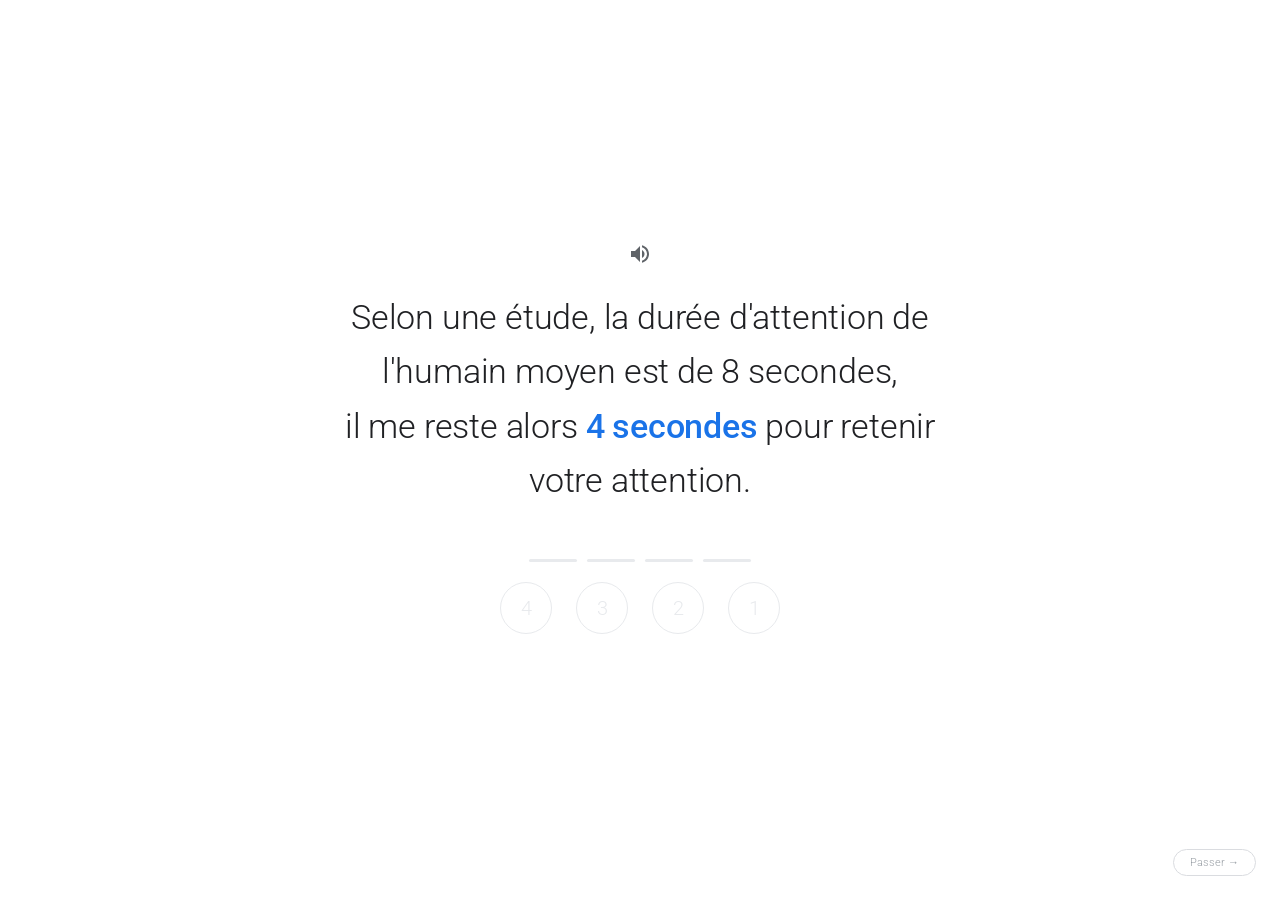
<file: index.html>
<!DOCTYPE html>
<html lang="fr">
<head>
  <meta charset="UTF-8" />
  <!-- Responsive : indispensable pour le mobile-first -->
  <meta name="viewport" content="width=device-width, initial-scale=1.0" />

  <!-- Splash à CHAQUE arrivée sur l'accueil.
       Exception : on arrive juste du splash (sinon boucle infinie).
       On se fie d'abord au paramètre ?from=splash (fiable à 100 %),
       avec le referrer en simple secours. -->
  <script>
    (function () {
      var fromSplash = /[?&]from=splash/.test(location.search) ||
                       /splash\.html(\?|#|$)/.test(document.referrer);
      if (!fromSplash) {
        window.location.replace('splash.html');
      } else if (location.search) {
        // Nettoie l'URL (retire ?from=splash) sans recharger la page
        try { history.replaceState(null, '', location.pathname); } catch (e) {}
      }
    })();
  </script>

  <!-- SEO / description de la page -->
  <meta name="description" content="Portfolio de Hanine — Data × IA × Marketing. Master Data Marketing & IA à Eugenia School. Recherchez mes projets, expériences et compétences." />
  <meta name="author" content="Hanine" />

  <title>Hanine — Portfolio Data × IA × Marketing</title>

  <!-- Favicon (à remplacer plus tard par le vrai dans assets/icons/) -->
  <link rel="icon" type="image/svg+xml"
        href="data:image/svg+xml,<svg xmlns='http://www.w3.org/2000/svg' viewBox='0 0 100 100'><text y='.9em' font-size='90' font-family='Arial' font-weight='bold' fill='%234285f4'>H</text></svg>" />

  <!-- Polices Google : Inter + Roboto -->
  <link rel="preconnect" href="https://fonts.googleapis.com" />
  <link rel="preconnect" href="https://fonts.gstatic.com" crossorigin />
  <link href="https://fonts.googleapis.com/css2?family=Inter:wght@300;400;500;700&family=Roboto:wght@300;400;500;700&display=swap" rel="stylesheet" />

  <!-- Icônes Material Symbols Outlined (style ligne, façon Google Workspace) -->
  <!-- display=block : évite d'afficher le nom de l'icône le temps du chargement -->
  <link rel="stylesheet" href="https://fonts.googleapis.com/css2?family=Material+Symbols+Outlined:opsz,wght,FILL,GRAD@24,400,0,0&display=block" />

  <!-- Feuilles de style du projet (ordre important) -->
  <link rel="stylesheet" href="css/global.css" />
  <link rel="stylesheet" href="css/google-ui.css" />
  <!-- responsive.css sera ajouté à l'étape suivante -->
  <link rel="stylesheet" href="css/responsive.css" />
  <!-- Styles de la modale de personnalisation -->
  <link rel="stylesheet" href="css/customize.css" />
  <!-- Styles des easter eggs -->
  <link rel="stylesheet" href="css/easter-eggs.css" />
  <!-- Animations du logo (lettres -> data-viz) -->
  <link rel="stylesheet" href="css/logo-animation.css" />

  <!-- Anti-flash : applique le thème et l'accent AVANT le rendu de la page,
       pour éviter un clignotement clair -> sombre au chargement. -->
  <script>
    (function () {
      try {
        var theme  = localStorage.getItem('portfolio-theme')  || 'system';
        var accent = localStorage.getItem('portfolio-accent') || '#1a73e8';
        var dark = theme === 'dark' ||
          (theme === 'system' &&
           window.matchMedia('(prefers-color-scheme: dark)').matches);
        document.documentElement.setAttribute('data-theme', dark ? 'dark' : 'light');
        document.documentElement.style.setProperty('--accent', accent);
        document.documentElement.style.setProperty('--accent-strong', accent);
      } catch (e) { /* localStorage indisponible : on ignore */ }
    })();
  </script>
</head>

<body class="home">

  <!-- ====================================================================
       TOP BAR — liens rapides + avatar (en haut à droite)
       ==================================================================== -->
  <header class="topbar">
    <button type="button" class="lang-toggle" aria-label="Switch to English">EN</button>
    <a class="topbar__link" href="pages/profile.html" data-en="Profile">Profil</a>
    <a class="topbar__link" href="pages/projects.html" data-en="Images">Images</a>

    <!-- ================================================================
         MENU APPLICATIONS (grille 9 points, façon Google Apps)
         Ouvre un panneau « Vos favoris » avec toutes les sections.
         ================================================================ -->
    <div class="apps">
      <!-- Bouton grille 9 points -->
      <button
        type="button"
        class="apps__toggle"
        id="apps-toggle"
        aria-label="Menu Hanine"
        aria-haspopup="true"
        aria-expanded="false"
        aria-controls="apps-panel"
      >
        <svg viewBox="0 0 24 24" fill="currentColor" aria-hidden="true">
          <circle cx="5"  cy="5"  r="1.6" /><circle cx="12" cy="5"  r="1.6" /><circle cx="19" cy="5"  r="1.6" />
          <circle cx="5"  cy="12" r="1.6" /><circle cx="12" cy="12" r="1.6" /><circle cx="19" cy="12" r="1.6" />
          <circle cx="5"  cy="19" r="1.6" /><circle cx="12" cy="19" r="1.6" /><circle cx="19" cy="19" r="1.6" />
        </svg>
      </button>

      <!-- Panneau déroulant des favoris -->
      <div class="apps__panel" id="apps-panel" role="menu" aria-label="Vos favoris" hidden>

        <!-- Carte intérieure « Vos favoris » (façon Google) -->
        <div class="apps__card">

          <!-- En-tête : titre + bouton crayon (modifier) -->
          <div class="apps__header">
            <p class="apps__title" data-en="Your shortcuts">Vos favoris</p>
            <button type="button" class="apps__edit" aria-label="Modifier vos favoris">
              <svg viewBox="0 0 24 24" fill="currentColor" aria-hidden="true">
                <path d="M3 17.25V21h3.75L17.81 9.94l-3.75-3.75L3 17.25zM20.71 7.04a.996.996 0 0 0 0-1.41l-2.34-2.34a.996.996 0 0 0-1.41 0l-1.83 1.83 3.75 3.75 1.83-1.83z" />
              </svg>
            </button>
          </div>

          <div class="apps__grid">
          <!-- Chaque favori : pastille colorée + icône Material blanche + libellé -->
          <a class="app" href="pages/profile.html" role="menuitem">
            <span class="app__icon" style="background-color: var(--google-blue);">
              <span class="material-symbols-outlined">account_circle</span>
            </span>
            <span class="app__label" data-en="Profile">Profil</span>
          </a>

          <a class="app" href="pages/projects.html" role="menuitem">
            <span class="app__icon" style="background-color: var(--google-red);">
              <span class="material-symbols-outlined">collections</span>
            </span>
            <span class="app__label" data-en="Projects">Projets</span>
          </a>

          <a class="app" href="pages/experiences.html" role="menuitem">
            <span class="app__icon" style="background-color: var(--google-yellow);">
              <span class="material-symbols-outlined">work</span>
            </span>
            <span class="app__label" data-en="Experience">Expériences</span>
          </a>

          <a class="app" href="pages/formation.html" role="menuitem">
            <span class="app__icon" style="background-color: var(--google-green);">
              <span class="material-symbols-outlined">school</span>
            </span>
            <span class="app__label" data-en="Education">Formation</span>
          </a>

          <a class="app" href="pages/stack.html" role="menuitem">
            <span class="app__icon" style="background-color: var(--google-blue);">
              <span class="material-symbols-outlined">build</span>
            </span>
            <span class="app__label">Stack</span>
          </a>

          <a class="app" href="pages/maps.html" role="menuitem">
            <span class="app__icon" style="background-color: var(--google-red);">
              <span class="material-symbols-outlined">location_on</span>
            </span>
            <span class="app__label">Maps</span>
          </a>

          <a class="app" href="pages/drive.html" role="menuitem">
            <span class="app__icon" style="background-color: var(--google-yellow);">
              <span class="material-symbols-outlined">folder</span>
            </span>
            <span class="app__label">Drive</span>
          </a>

          <a class="app" href="pages/assistant.html" role="menuitem">
            <span class="app__icon" style="background-color: var(--google-green);">
              <span class="material-symbols-outlined">auto_awesome</span>
            </span>
            <span class="app__label">Assistant</span>
          </a>
          </div><!-- /.apps__grid -->
        </div><!-- /.apps__card -->
      </div><!-- /.apps__panel -->
    </div>

    <!-- Avatar « H » de l'utilisateur, mène au profil -->
    <a class="topbar__avatar" href="pages/profile.html" aria-label="Mon profil">H</a>
  </header>

  <!-- ====================================================================
       CONTENU CENTRAL — logo + barre de recherche + boutons + chips
       ==================================================================== -->
  <main class="home__main">

    <!-- Logo « Hanine » : chaque lettre se transforme au survol en mini data-viz -->
    <!-- H bleu (barres) · a rouge (courbe) · n jaune (donut) · i bleu (points) · n vert (aire) · e rouge (réseau) -->
    <div class="hint-anchor">
    <h1 class="logo" aria-label="Hanine">
      <!-- H — diagramme en barres -->
      <span class="logo-letter logo__letter--blue" tabindex="0">
        <span class="logo-letter__char">H</span>
        <svg class="logo-letter__viz" viewBox="0 0 24 24" fill="currentColor" aria-hidden="true">
          <rect class="viz-bar" x="3"    y="6"  width="3.6" height="15" rx="1" />
          <rect class="viz-bar" x="8.6"  y="10" width="3.6" height="11" rx="1" />
          <rect class="viz-bar" x="14.2" y="4"  width="3.6" height="17" rx="1" />
          <rect class="viz-bar" x="19.8" y="9"  width="2.6" height="12" rx="1" />
        </svg>
      </span>

      <!-- a — courbe de tendance -->
      <span class="logo-letter logo__letter--red" tabindex="0">
        <span class="logo-letter__char">a</span>
        <svg class="logo-letter__viz" viewBox="0 0 24 24" fill="none" stroke="currentColor" stroke-width="2.2" stroke-linecap="round" stroke-linejoin="round" aria-hidden="true">
          <polyline class="viz-draw" points="3,18 8,12 13,15 18,6 21,9" />
        </svg>
      </span>

      <!-- n — donut -->
      <span class="logo-letter logo__letter--yellow" tabindex="0">
        <span class="logo-letter__char">n</span>
        <svg class="logo-letter__viz" viewBox="0 0 24 24" fill="none" stroke="currentColor" stroke-width="4" aria-hidden="true">
          <circle cx="12" cy="12" r="7" opacity="0.25" />
          <circle class="viz-draw" cx="12" cy="12" r="7" stroke-linecap="round" transform="rotate(-90 12 12)" />
        </svg>
      </span>

      <!-- i — nuage de points -->
      <span class="logo-letter logo__letter--blue" tabindex="0">
        <span class="logo-letter__char">i</span>
        <svg class="logo-letter__viz" viewBox="0 0 24 24" fill="currentColor" aria-hidden="true">
          <circle class="viz-dot" cx="5"  cy="18" r="2.2" />
          <circle class="viz-dot" cx="10" cy="12" r="2.2" />
          <circle class="viz-dot" cx="15" cy="14" r="2.2" />
          <circle class="viz-dot" cx="20" cy="7"  r="2.2" />
        </svg>
      </span>

      <!-- n — graphique en aire -->
      <span class="logo-letter logo__letter--green" tabindex="0">
        <span class="logo-letter__char">n</span>
        <svg class="logo-letter__viz" viewBox="0 0 24 24" aria-hidden="true">
          <path d="M3 21 L3 14 L8 9 L13 13 L18 5 L21 9 L21 21 Z" fill="currentColor" opacity="0.85" />
        </svg>
      </span>

      <!-- e — réseau de nœuds -->
      <span class="logo-letter logo__letter--red" tabindex="0">
        <span class="logo-letter__char">e</span>
        <svg class="logo-letter__viz" viewBox="0 0 24 24" fill="none" stroke="currentColor" stroke-width="1.6" aria-hidden="true">
          <line x1="6" y1="7" x2="14" y2="6" /><line x1="14" y1="6" x2="18" y2="14" />
          <line x1="6" y1="7" x2="9" y2="17" /><line x1="9" y1="17" x2="18" y2="14" />
          <circle cx="6"  cy="7"  r="2.4" fill="currentColor" />
          <circle cx="14" cy="6"  r="2.4" fill="currentColor" />
          <circle cx="18" cy="14" r="2.4" fill="currentColor" />
          <circle cx="9"  cy="17" r="2.4" fill="currentColor" />
        </svg>
      </span>
    </h1>
      <!-- Bulle 1 : logo -->
      <div id="hint-logo" class="hint-bubble hint-bottom" style="display:none;">
        <button class="hint-close" onclick="dismissHint('hint-logo')" aria-label="Fermer">&times;</button>
        <span data-en="✨ Hover each letter<br>for a data surprise">✨ Survole chaque lettre<br>pour une surprise data</span>
      </div>
    </div>

    <!-- Sous-titre -->
    <p class="logo-subtitle" data-en="Data &times; AI &times; Marketing">Data &times; IA &times; Marketing</p>

    <!-- Formulaire de recherche -->
    <form class="search" id="search-form" role="search" action="pages/profile.html" method="get">
      <label for="search-input" class="visually-hidden" data-en="Search me">Recherchez-moi</label>

      <div class="search-bar">
        <!-- Icône loupe -->
        <svg class="search-bar__icon" viewBox="0 0 24 24" fill="none" aria-hidden="true">
          <path d="M21 21l-4.35-4.35M11 19a8 8 0 1 0 0-16 8 8 0 0 0 0 16z"
                stroke="currentColor" stroke-width="2" stroke-linecap="round" stroke-linejoin="round" />
        </svg>

        <input
          type="text"
          id="search-input"
          name="q"
          class="search-bar__input"
          placeholder="Recherchez-moi : projets, expériences, compétences..."
          data-en-ph="Search me: projects, experience, skills..."
          autocomplete="off"
          autofocus
        />

        <!-- Icône micro : recherche vocale (Web Speech API) -->
        <svg class="search-bar__mic" id="mic-btn" viewBox="0 0 24 24" fill="currentColor"
             role="button" tabindex="0" aria-label="Recherche vocale">
          <path d="M12 14a3 3 0 0 0 3-3V5a3 3 0 1 0-6 0v6a3 3 0 0 0 3 3z" />
          <path d="M11 18.92V21h2v-2.08A7 7 0 0 0 19 12h-2a5 5 0 0 1-10 0H5a7 7 0 0 0 6 6.92z" />
        </svg>

        <!-- Bulle 2 : micro -->
        <div id="hint-mic" class="hint-bubble hint-top hint-mic-pos" style="display:none;">
          <button class="hint-close" onclick="dismissHint('hint-mic')" aria-label="Fermer">&times;</button>
          <span data-en='🎤 Voice search on<br>Say "projects" or "snake"!'>🎤 Recherche vocale active<br>Dis "projets" ou "snake" !</span>
        </div>
        <!-- Bulle 3 : barre de recherche -->
        <div id="hint-search" class="hint-bubble hint-top hint-search-pos" style="display:none;">
          <button class="hint-close" onclick="dismissHint('hint-search')" aria-label="Fermer">&times;</button>
          <span data-en='🥚 Type "barrel roll",<br>"snake" or "debug"...'>🥚 Tape "barrel roll",<br>"snake" ou "debug"...</span>
        </div>
      </div>

      <!-- Boutons d'action -->
      <div class="btn-group">
        <button type="submit" class="btn" data-en="Search Hanine">Recherche Hanine</button>
        <button type="button" class="btn" id="lucky-btn" data-en="I'm Feeling Lucky">J'ai de la chance</button>
      </div>
    </form>

    <!-- Suggestions populaires sous forme de raccourcis ronds (style nouvel onglet Chrome) -->
    <section class="chips" aria-label="Recherches populaires">
      <p class="chips__label" data-en="Popular searches:">Recherches populaires :</p>

      <div class="shortcuts">
        <a class="shortcut" href="pages/profile.html">
          <span class="shortcut-circle"><span class="material-symbols-outlined" style="color:#5f6368;">person</span></span>
          <span class="shortcut-label" data-en="Profile">Profil</span>
        </a>
        <a class="shortcut" href="pages/projects.html">
          <span class="shortcut-circle"><span class="material-symbols-outlined" style="color:#ea4335;">image</span></span>
          <span class="shortcut-label" data-en="Projects">Projets</span>
        </a>
        <a class="shortcut" href="pages/experiences.html">
          <span class="shortcut-circle"><span class="material-symbols-outlined" style="color:#fbbc04;">work</span></span>
          <span class="shortcut-label" data-en="Experience">Expériences</span>
        </a>
        <a class="shortcut" href="pages/formation.html">
          <span class="shortcut-circle"><span class="material-symbols-outlined" style="color:#34a853;">school</span></span>
          <span class="shortcut-label" data-en="Education">Formation</span>
        </a>
        <a class="shortcut" href="pages/stack.html">
          <span class="shortcut-circle"><span class="material-symbols-outlined" style="color:#4285f4;">build</span></span>
          <span class="shortcut-label">Stack</span>
        </a>
        <span class="hint-anchor">
          <a class="shortcut" href="pages/assistant.html">
            <span class="shortcut-circle"><span class="material-symbols-outlined" style="color:#9c27b0;">auto_awesome</span></span>
            <span class="shortcut-label">Assistant</span>
          </a>
          <!-- Bulle 5 : assistant -->
          <div id="hint-assistant" class="hint-bubble hint-bottom" style="display:none;">
            <button class="hint-close" onclick="dismissHint('hint-assistant')" aria-label="Fermer">&times;</button>
            <span data-en="🤖 Ask my<br>AI assistant!">🤖 Pose tes questions à<br>mon assistant IA !</span>
          </div>
        </span>
      </div>
    </section>
  </main>

  <!-- ====================================================================
       PIED DE PAGE
       ==================================================================== -->
  <footer class="footer">
    <div class="footer__row">
      <span data-en="Master's in Data Marketing &amp; AI — Eugenia School">Master Data Marketing &amp; IA — Eugenia School</span>
      <nav class="footer__links" aria-label="Liens du pied de page">
        <a href="pages/profile.html" data-en="Profile">Profil</a>
        <a href="pages/maps.html">Maps</a>
        <a href="pages/drive.html">Drive</a>
        <a href="pages/assistant.html">Assistant</a>
      </nav>
    </div>
  </footer>

  <!-- Bulle 4 : crayon (positionnée en fixe à gauche du bouton) -->
  <div id="hint-pencil" class="hint-bubble hint-left hint-pencil-pos" style="display:none;">
    <button class="hint-close" onclick="dismissHint('hint-pencil')" aria-label="Fermer">&times;</button>
    <span data-en="🎨 Customize<br>your experience here">🎨 Personnalise<br>ton expérience ici</span>
  </div>

  <!-- ====================================================================
       BOUTON FLOTTANT « Personnaliser » (bas-droite, façon Chrome)
       ==================================================================== -->
  <button type="button" class="customize-fab" id="customize-fab"
          aria-label="Personnaliser le portfolio" aria-haspopup="dialog">
    <!-- Icône crayon -->
    <svg viewBox="0 0 24 24" fill="currentColor" aria-hidden="true">
      <path d="M3 17.25V21h3.75L17.81 9.94l-3.75-3.75L3 17.25zM20.71 7.04a.996.996 0 0 0 0-1.41l-2.34-2.34a.996.996 0 0 0-1.41 0l-1.83 1.83 3.75 3.75 1.83-1.83z" />
    </svg>
  </button>

  <!-- ====================================================================
       MODALE DE PERSONNALISATION
       ==================================================================== -->
  <div class="customize" id="customize-modal">
    <!-- Voile cliquable pour fermer -->
    <div class="customize__overlay" id="customize-overlay"></div>

    <!-- Panneau latéral -->
    <aside class="customize__panel" role="dialog" aria-modal="true"
           aria-labelledby="customize-title">

      <!-- Header -->
      <header class="customize__header">
        <h2 class="customize__title" id="customize-title" data-en="Customize portfolio">Personnaliser le portfolio</h2>
        <button type="button" class="customize__close" id="customize-close" aria-label="Fermer">
          <svg viewBox="0 0 24 24" fill="currentColor" aria-hidden="true">
            <path d="M19 6.41 17.59 5 12 10.59 6.41 5 5 6.41 10.59 12 5 17.59 6.41 19 12 13.41 17.59 19 19 17.59 13.41 12z" />
          </svg>
        </button>
      </header>

      <!-- Section 1 : Mode d'affichage -->
      <section class="customize__section">
        <h3 class="customize__label" data-en="Display mode">Mode d'affichage</h3>
        <div class="theme-toggle" role="group" aria-label="Mode d'affichage">
          <!-- Clair (soleil) -->
          <button type="button" class="theme-toggle__btn" data-theme-value="light">
            <svg viewBox="0 0 24 24" fill="currentColor" aria-hidden="true">
              <path d="M12 7a5 5 0 1 0 0 10 5 5 0 0 0 0-10zm0-5 2 3h-4l2-3zm0 20-2-3h4l-2 3zM2 12l3-2v4l-3-2zm20 0-3 2v-4l3 2zM5.6 5.6l3.2 1.4-1.4 1.4L5.6 5.6zm12.8 0-1.8 2.8-1.4-1.4 3.2-1.4zM5.6 18.4l1.4-3.2 1.4 1.4-2.8 1.8zm12.8 0-2.8-1.8 1.4-1.4 1.4 3.2z" />
            </svg>
            <span data-en="Light">Clair</span>
          </button>
          <!-- Sombre (lune) -->
          <button type="button" class="theme-toggle__btn" data-theme-value="dark">
            <svg viewBox="0 0 24 24" fill="currentColor" aria-hidden="true">
              <path d="M12 3a9 9 0 1 0 9 9c0-.46-.04-.92-.1-1.36A5.39 5.39 0 0 1 12.6 3.1c-.2-.06-.4-.1-.6-.1z" />
            </svg>
            <span data-en="Dark">Sombre</span>
          </button>
          <!-- Système (moniteur) -->
          <button type="button" class="theme-toggle__btn" data-theme-value="system">
            <svg viewBox="0 0 24 24" fill="currentColor" aria-hidden="true">
              <path d="M20 3H4a2 2 0 0 0-2 2v11a2 2 0 0 0 2 2h6v2H8v2h8v-2h-2v-2h6a2 2 0 0 0 2-2V5a2 2 0 0 0-2-2zm0 13H4V5h16v11z" />
            </svg>
            <span data-en="System">Système</span>
          </button>
        </div>
      </section>

      <!-- Section 2 : Couleur du thème (palettes générées par JS) -->
      <section class="customize__section">
        <h3 class="customize__label" data-en="Theme color">Couleur du thème</h3>
        <div class="palette-grid" id="palette-grid"></div>
        <!-- Sélecteur de couleur natif (déclenché par la palette « Custom ») -->
        <input type="color" id="custom-color-input" value="#1a73e8"
               style="position:absolute;width:0;height:0;opacity:0;pointer-events:none;" />
      </section>

      <!-- Section 3 : Image de fond (placeholder pour plus tard) -->
      <section class="customize__section">
        <h3 class="customize__label" data-en="Background image">Image de fond</h3>
        <div class="bg-row">
          <div class="bg-thumb" aria-hidden="true"></div>
          <button type="button" class="bg-edit" data-en="Edit">Modifier</button>
        </div>
      </section>
    </aside>
  </div>

  <!-- ====================================================================
       MODALE DE RECHERCHE VOCALE (style Google Voice Search)
       ==================================================================== -->
  <div class="voice-modal" id="voice-modal" hidden>
    <div class="voice-modal__overlay" id="voice-overlay"></div>
    <div class="voice-modal__dialog" role="dialog" aria-modal="true" aria-label="Recherche vocale">
      <button type="button" class="voice-modal__close" id="voice-close" aria-label="Annuler">
        <svg viewBox="0 0 24 24" width="20" height="20" fill="currentColor" aria-hidden="true">
          <path d="M19 6.41 17.59 5 12 10.59 6.41 5 5 6.41 10.59 12 5 17.59 6.41 19 12 13.41 17.59 19 19 17.59 13.41 12z" />
        </svg>
      </button>
      <p class="voice-modal__title" data-en="Speak now">Parlez maintenant</p>
      <div class="voice-bars" aria-hidden="true">
        <span></span><span></span><span></span><span></span><span></span>
      </div>
      <p class="voice-modal__transcript" id="voice-transcript"></p>
    </div>
  </div>

  <!-- Scripts -->
  <script src="js/i18n.js" defer></script>
  <script src="js/track.js" defer></script>
  <script src="js/navigation.js" defer></script>
  <!-- easter-eggs.js AVANT search.js : il intercepte les mots-clés en priorité -->
  <script src="js/easter-eggs.js" defer></script>
  <script src="js/search.js" defer></script>
  <script src="js/customize.js" defer></script>
  <!-- Easter egg du logo (confetti) — désactivable dans le fichier -->
  <script src="js/logo-easter-egg.js" defer></script>

  <!-- Bulles d'aide (mini tour guidé) — une seule fois par session.
       Chaque bulle apparaît, puis disparaît AU CLIC et déclenche la suivante. -->
  <script>
    function dismissHint(id, next) {
      var h = document.getElementById(id);
      if (!h || h.classList.contains('hint-hide') || h.style.display === 'none') {
        if (next) next();
        return;
      }
      h.classList.remove('hint-show');
      h.classList.add('hint-hide');
      setTimeout(function () { h.style.display = 'none'; if (next) next(); }, 300);
    }
    (function () {
      try {
        if (sessionStorage.getItem('hintsShown')) return;
        sessionStorage.setItem('hintsShown', 'true');
      } catch (e) { /* sessionStorage indispo : on affiche quand même */ }

      var seq = ['hint-logo', 'hint-mic', 'hint-search', 'hint-assistant', 'hint-pencil'];

      function step(i) {
        if (i >= seq.length) return;
        var id = seq[i];
        var h = document.getElementById(id);
        if (!h) { step(i + 1); return; }

        h.style.display = 'block';
        void h.offsetWidth;             // reflow pour déclencher la transition
        h.classList.add('hint-show');

        var done = false;
        h.addEventListener('click', function () {
          if (done) return;
          done = true;
          dismissHint(id, function () { step(i + 1); }); // ferme + bulle suivante
        });
      }

      setTimeout(function () { step(0); }, 1500); // 1re bulle après 1,5 s
    })();
  </script>
</body>
</html>
</file>
<file: css/global.css>
/* ==========================================================================
   global.css — Variables, reset et typographie
   Portfolio Hanine — style écosystème Google
   --------------------------------------------------------------------------
   Ce fichier centralise :
   - les variables CSS (couleurs Google, polices, espacements, rayons)
   - un reset minimal pour repartir sur une base saine
   - la typographie de base appliquée à tout le site
   ========================================================================== */

/* --------------------------------------------------------------------------
   1. VARIABLES GLOBALES (Custom Properties)
   On définit tout sur :root pour pouvoir réutiliser partout dans le site.
   -------------------------------------------------------------------------- */
:root {
  /* --- Couleurs officielles Google --- */
  --google-blue:   #4285f4; /* bleu  */
  --google-red:    #ea4335; /* rouge */
  --google-yellow: #fbbc04; /* jaune */
  --google-green:  #34a853; /* vert  */

  /* --- Variantes de bleu (boutons, liens, focus) --- */
  --google-blue-dark:  #1a73e8; /* bleu d'action (liens, boutons) */
  --google-blue-hover: #174ea6; /* survol des liens */

  /* --- Neutres / niveaux de gris --- */
  --color-text:        #202124; /* texte principal (presque noir) */
  --color-text-soft:   #5f6368; /* texte secondaire (gris Google) */
  --color-text-muted:  #70757a; /* texte discret (méta, légendes) */
  --color-border:      #dfe1e5; /* bordures (barre de recherche, etc.) */
  --color-border-soft: #ecedef; /* séparateurs légers */
  --color-bg:          #ffffff; /* fond principal */
  --color-bg-soft:     #f8f9fa; /* fond secondaire (top bar, chips) */
  --color-bg-hover:    #f1f3f4; /* survol des éléments cliquables */

  /* --- Couleurs sémantiques (réutilisent les neutres ci-dessus) --- */
  --color-link:        var(--google-blue-dark);
  --color-link-visited:#681da8; /* violet « lien visité » Google */

  /* --- Typographie --- */
  --font-sans:   "Inter", "Roboto", "Helvetica Neue", Arial, sans-serif;
  --font-google: "Roboto", "Inter", Arial, sans-serif; /* pour les éléments très « Google » */

  /* Tailles de police (échelle modulaire simple) */
  --fs-xs:   0.75rem;  /* 12px */
  --fs-sm:   0.875rem; /* 14px */
  --fs-base: 1rem;     /* 16px */
  --fs-md:   1.125rem; /* 18px */
  --fs-lg:   1.375rem; /* 22px */
  --fs-xl:   2rem;     /* 32px */
  --fs-2xl:  clamp(3rem, 13vw, 11rem); /* logo « Hanine » : jusqu'à 176px sur grand écran, réduit tout seul sur écrans moyens */

  /* Graisses */
  --fw-light:   300;
  --fw-regular: 400;
  --fw-medium:  500;
  --fw-bold:    700;

  /* --- Espacements (multiples de 4px pour rester cohérent) --- */
  --space-1:  4px;
  --space-2:  8px;
  --space-3:  12px;
  --space-4:  16px;
  --space-5:  24px;
  --space-6:  32px;
  --space-7:  48px;
  --space-8:  64px;

  /* --- Rayons de bordure --- */
  --radius-sm:   4px;
  --radius-md:   8px;
  --radius-lg:   24px;  /* boutons Google */
  --radius-pill: 999px; /* barre de recherche, chips arrondis */

  /* --- Ombres (style Material / Google) --- */
  --shadow-sm: 0 1px 2px rgba(60, 64, 67, 0.15);
  --shadow-md: 0 1px 6px rgba(32, 33, 36, 0.28); /* barre de recherche focus */
  --shadow-lg: 0 2px 10px rgba(60, 64, 67, 0.2);

  /* --- Transitions --- */
  --transition-fast: 0.15s ease;
  --transition-base: 0.25s ease;

  /* --- Largeurs utiles --- */
  --search-max-width:  584px; /* largeur max de la barre de recherche Google */
  --content-max-width: 1100px;
}

/* --------------------------------------------------------------------------
   2. RESET MINIMAL
   On neutralise les marges/paddings par défaut et on passe en box-sizing
   border-box pour un calcul de tailles prévisible.
   -------------------------------------------------------------------------- */
*,
*::before,
*::after {
  margin: 0;
  padding: 0;
  box-sizing: border-box;
}

/* Pour que 1rem = 16px et faciliter le scroll fluide entre ancres */
html {
  font-size: 100%;
  scroll-behavior: smooth;
  -webkit-text-size-adjust: 100%; /* évite le zoom auto du texte sur iOS */
}

/* Listes sans puces par défaut (on remettra si besoin) */
ul,
ol {
  list-style: none;
}

/* Liens : on hérite de la couleur, on enlève le soulignement par défaut */
a {
  color: var(--color-link);
  text-decoration: none;
  transition: color var(--transition-fast);
}
a:hover {
  text-decoration: underline;
}

/* Images responsives par défaut */
img {
  max-width: 100%;
  height: auto;
  display: block;
}

/* Les éléments de formulaire héritent de la police */
button,
input,
textarea,
select {
  font-family: inherit;
  font-size: inherit;
  color: inherit;
}

/* Boutons : on enlève le style natif, le curseur devient une main */
button {
  background: none;
  border: none;
  cursor: pointer;
}

/* --------------------------------------------------------------------------
   3. TYPOGRAPHIE DE BASE
   -------------------------------------------------------------------------- */
body {
  font-family: var(--font-sans);
  font-size: var(--fs-base);
  font-weight: var(--fw-regular);
  line-height: 1.6;
  color: var(--color-text);
  background-color: var(--color-bg);
  /* Lissage des polices pour un rendu net (façon Google) */
  -webkit-font-smoothing: antialiased;
  -moz-osx-font-smoothing: grayscale;
  min-height: 100vh;
}

/* Titres */
h1, h2, h3, h4 {
  font-family: var(--font-sans);
  font-weight: var(--fw-medium);
  line-height: 1.25;
  color: var(--color-text);
}

h1 { font-size: var(--fs-xl); }
h2 { font-size: var(--fs-lg); }
h3 { font-size: var(--fs-md); }

p {
  color: var(--color-text);
}

/* Texte secondaire réutilisable */
.text-soft  { color: var(--color-text-soft); }
.text-muted { color: var(--color-text-muted); }

/* --------------------------------------------------------------------------
   4. UTILITAIRES D'ACCESSIBILITÉ
   -------------------------------------------------------------------------- */

/* Masque visuellement un élément tout en le gardant lisible par les
   lecteurs d'écran (utile pour les labels de la barre de recherche). */
.visually-hidden {
  position: absolute;
  width: 1px;
  height: 1px;
  padding: 0;
  margin: -1px;
  overflow: hidden;
  clip: rect(0, 0, 0, 0);
  white-space: nowrap;
  border: 0;
}

/* Anneau de focus clair et accessible (clavier) */
:focus-visible {
  outline: 2px solid var(--google-blue);
  outline-offset: 2px;
}

/* Conteneur centré générique */
.container {
  width: 100%;
  max-width: var(--content-max-width);
  margin-inline: auto;
  padding-inline: var(--space-4);
}

/* ==========================================================================
   5. THEMING (mode clair / sombre + couleur d'accent)
   --------------------------------------------------------------------------
   --accent          : couleur d'accent personnalisable (boutons, focus...)
   Le logo « Hanine » garde toujours ses 6 couleurs Google (non concerné).
   ========================================================================== */
:root {
  /* Couleur d'accent par défaut = bleu Google. Modifiable via la modale. */
  --accent:          var(--google-blue);
  --accent-strong:   var(--google-blue-dark);
  --accent-contrast: #ffffff;
}

/* --- MODE SOMBRE ---
   Appliqué quand <html data-theme="dark">. On ne fait que redéfinir les
   variables sémantiques : tout le site s'adapte automatiquement. */
html[data-theme="dark"] {
  --color-text:        #e8eaed; /* texte principal clair */
  --color-text-soft:   #9aa0a6; /* texte secondaire */
  --color-text-muted:  #9aa0a6; /* texte discret */
  --color-border:      #5f6368; /* bordures (barre de recherche) */
  --color-border-soft: #3c4043; /* séparateurs */
  --color-bg:          #202124; /* fond principal sombre */
  --color-bg-soft:     #303134; /* fond secondaire */
  --color-bg-hover:    #3c4043; /* survol */
}

/* Transition douce lors du changement de thème */
body {
  transition: background-color var(--transition-base),
              color var(--transition-base);
}
</file>
<file: css/google-ui.css>
/* ==========================================================================
   google-ui.css — Composants UI inspirés de Google
   Portfolio Hanine
   --------------------------------------------------------------------------
   Composants réutilisables sur tout le site :
   - Top bar (Gmail | Images | avatar)
   - Logo « Hanine » multicolore
   - Barre de recherche
   - Boutons Google
   - Chips de suggestions
   - (à venir) onglets SERP, knowledge panel...
   ========================================================================== */

/* --------------------------------------------------------------------------
   0. MISE EN PAGE DE L'ACCUEIL (page d'accueil type Google Search)
   Le body devient une colonne flex : top bar en haut, contenu centré,
   footer collé en bas (sticky footer).
   -------------------------------------------------------------------------- */
body.home {
  display: flex;
  flex-direction: column;
  min-height: 100vh;
}

/* Bloc central centré verticalement et horizontalement */
.home__main {
  flex: 1;
  display: flex;
  flex-direction: column;
  align-items: center;
  justify-content: center;
  width: 100%;
  padding: var(--space-6) var(--space-4);
}

/* La barre de recherche + boutons forment un bloc centré sous le logo */
.home__main .search {
  width: 100%;
  margin-top: var(--space-7);
}

/* --------------------------------------------------------------------------
   1. TOP BAR — barre supérieure (liens + avatar)
   -------------------------------------------------------------------------- */
.topbar {
  display: flex;
  align-items: center;
  justify-content: flex-end;
  gap: var(--space-5);
  width: 100%;
  padding: var(--space-4) var(--space-5);
  font-size: var(--fs-sm);
}

/* Liens texte de la top bar (Gmail, Images) */
.topbar__link {
  color: var(--color-text);
  font-weight: var(--fw-regular);
}
.topbar__link:hover {
  text-decoration: underline;
}

/* Avatar rond « H » de l'utilisateur (en haut à droite) */
.topbar__avatar {
  display: inline-flex;
  align-items: center;
  justify-content: center;
  width: 36px;
  height: 36px;
  border-radius: var(--radius-pill);
  background-color: var(--google-blue);
  color: #fff;
  font-weight: var(--fw-medium);
  font-size: var(--fs-base);
  transition: box-shadow var(--transition-fast), transform var(--transition-fast);
}
.topbar__avatar:hover {
  box-shadow: var(--shadow-sm);
  transform: scale(1.05);
  text-decoration: none;
}

/* --------------------------------------------------------------------------
   1bis. MENU APPLICATIONS (grille 9 points + panneau « Vos favoris »)
   Panneau sombre façon Google Apps.
   -------------------------------------------------------------------------- */
.apps {
  position: relative;       /* repère pour positionner le panneau */
  display: inline-flex;
}

/* Bouton grille 9 points */
.apps__toggle {
  display: inline-flex;
  align-items: center;
  justify-content: center;
  width: 40px;
  height: 40px;
  border-radius: var(--radius-pill);
  color: var(--color-text-soft);
  transition: background-color var(--transition-fast);
}
.apps__toggle:hover {
  background-color: var(--color-bg-hover);
}
.apps__toggle svg {
  width: 22px;
  height: 22px;
}

/* RECTANGLE EXTÉRIEUR — gris clair, effet de carte façon Google */
.apps__panel {
  position: absolute;
  top: calc(100% + 12px);   /* juste sous le bouton */
  right: 0;
  width: 360px;
  max-width: calc(100vw - 24px); /* ne déborde jamais sur mobile */
  padding: 12px;            /* marge claire autour de la carte intérieure */
  background-color: #f1f3f4;       /* gris très pâle Google */
  border-radius: 28px;
  box-shadow: 0 4px 12px rgba(0, 0, 0, 0.15); /* ombre douce */
  z-index: 100;
  animation: apps-fade-in var(--transition-fast) ease;
}
/* L'attribut [hidden] masque complètement le panneau */
.apps__panel[hidden] {
  display: none;
}

/* Petite animation d'apparition */
@keyframes apps-fade-in {
  from { opacity: 0; transform: translateY(-6px); }
  to   { opacity: 1; transform: translateY(0); }
}

/* RECTANGLE INTÉRIEUR — gris foncé, contient le contenu du menu */
.apps__card {
  background-color: #303134;
  border-radius: 24px;     /* légèrement moins arrondi que l'extérieur */
  padding: 20px;           /* espace intérieur (titre + grille) */
}

/* En-tête de la carte : titre à gauche, crayon à droite */
.apps__header {
  display: flex;
  align-items: center;
  justify-content: space-between;
  margin-bottom: var(--space-5);
}

/* Titre « Vos favoris » */
.apps__title {
  color: #e3e3e3;
  font-size: var(--fs-lg);
  font-weight: var(--fw-regular);
}

/* Bouton crayon (modifier) — pastille grise arrondie */
.apps__edit {
  display: inline-flex;
  align-items: center;
  justify-content: center;
  width: 56px;
  height: 36px;
  border-radius: var(--radius-pill);
  background-color: #404043;
  color: #c4c7c5;
  transition: background-color var(--transition-fast);
}
.apps__edit:hover {
  background-color: #4a4a4d;
}
.apps__edit svg {
  width: 18px;
  height: 18px;
}

/* Grille de 3 colonnes */
.apps__grid {
  display: grid;
  grid-template-columns: repeat(3, 1fr);
  gap: var(--space-3) var(--space-2);
  max-height: 60vh;
  overflow-y: auto; /* scroll si beaucoup d'apps */
}

/* Une « application » (icône + libellé) */
.app {
  display: flex;
  flex-direction: column;
  align-items: center;
  gap: var(--space-2);
  padding: var(--space-3) var(--space-1);
  border-radius: var(--radius-md);
  text-align: center;
  transition: background-color var(--transition-fast);
}
.app:hover {
  background-color: rgba(255, 255, 255, 0.08);
  text-decoration: none;
}

/* Pastille colorée (carré arrondi, style tuile d'app Google) */
.app__icon {
  display: inline-flex;
  align-items: center;
  justify-content: center;
  width: 56px;
  height: 56px;
  border-radius: 18px;          /* carré arrondi facon app */
  line-height: 1;
  box-shadow: 0 1px 3px rgba(0, 0, 0, 0.35);
  transition: transform var(--transition-fast);
}
/* Léger zoom de l'icône au survol de la tuile */
.app:hover .app__icon {
  transform: scale(1.05);
}

/* Réglage de l'icône Material à l'intérieur de la pastille */
.app__icon .material-symbols-outlined {
  font-size: 28px;              /* taille de l'icône */
  color: #ffffff;              /* icône blanche */
}

/* Libellé sous l'icône */
.app__label {
  color: #e8eaed;
  font-size: 13px;
}

/* --------------------------------------------------------------------------
   Classe de base des icônes Material Symbols Outlined
   (réutilisable partout dans le site)
   -------------------------------------------------------------------------- */
.material-symbols-outlined {
  font-family: "Material Symbols Outlined";
  font-weight: normal;
  font-style: normal;
  line-height: 1;
  letter-spacing: normal;
  text-transform: none;
  display: inline-block;
  white-space: nowrap;
  word-wrap: normal;
  direction: ltr;
  -webkit-font-smoothing: antialiased;
  /* Axes variables : FILL 0 = contour (outlined), wght 400 = trait fin */
  font-variation-settings: "FILL" 0, "wght" 400, "GRAD" 0, "opsz" 24;
}

/* --------------------------------------------------------------------------
   2. LOGO « Hanine » multicolore
   Chaque lettre porte une couleur Google via une classe utilitaire.
   -------------------------------------------------------------------------- */
.logo {
  font-family: var(--font-google);
  font-size: var(--fs-2xl);
  font-weight: var(--fw-medium);
  letter-spacing: -2px;
  line-height: 1;
  text-align: center;
  user-select: none;
}

/* Couleurs des lettres : H bleu · a rouge · n jaune · i bleu · n vert · e rouge */
.logo__letter--blue   { color: var(--google-blue);   }
.logo__letter--red    { color: var(--google-red);    }
.logo__letter--yellow { color: var(--google-yellow); }
.logo__letter--green  { color: var(--google-green);  }

/* Sous-titre sous le logo : DATA × IA × MARKETING */
.logo-subtitle {
  margin-top: var(--space-3);
  text-align: center;
  font-size: var(--fs-sm);
  font-weight: var(--fw-medium);
  letter-spacing: 3px;
  color: var(--color-text-soft);
  text-transform: uppercase;
}

/* --------------------------------------------------------------------------
   3. BARRE DE RECHERCHE
   -------------------------------------------------------------------------- */
.search-bar {
  position: relative;            /* ancre des bulles d'aide */
  display: flex;
  align-items: center;
  gap: var(--space-3);
  width: 100%;
  max-width: var(--search-max-width);
  margin-inline: auto;
  padding: var(--space-3) var(--space-5);
  background-color: var(--color-bg);
  border: 1px solid var(--color-border);
  border-radius: var(--radius-pill);
  transition: box-shadow var(--transition-fast), border-color var(--transition-fast);
}

/* Au survol ou au focus : ombre prononcée + bordure qui disparaît (effet Google) */
.search-bar:hover,
.search-bar:focus-within {
  box-shadow: var(--shadow-md);
  border-color: transparent;
}

/* Icône loupe à gauche */
.search-bar__icon {
  flex-shrink: 0;
  width: 20px;
  height: 20px;
  color: var(--color-text-soft);
}

/* Champ de saisie */
.search-bar__input {
  flex: 1;
  border: none;
  outline: none;
  background: transparent;
  font-size: var(--fs-base);
  color: var(--color-text);
}
.search-bar__input::placeholder {
  color: var(--color-text-muted);
}

/* Icône micro (décorative) à droite */
.search-bar__mic {
  flex-shrink: 0;
  width: 22px;
  height: 22px;
  cursor: pointer;
  color: var(--color-text-soft);   /* gris au repos */
  border-radius: 50%;
  transition: color var(--transition-fast);
}
.search-bar__mic:hover { color: var(--color-text); }

/* --- Micro actif (écoute en cours) --- */
.mic-active {
  color: #ea4335 !important;       /* rouge Google */
  animation: micPulse 1s infinite;
}
@keyframes micPulse {
  0%, 100% {
    transform: scale(1);
    box-shadow: 0 0 0 0 rgba(234, 67, 53, 0.4);
  }
  50% {
    transform: scale(1.1);
    box-shadow: 0 0 0 8px rgba(234, 67, 53, 0);
  }
}

/* --- Toast vocal (sous la barre) --- */
.voice-toast {
  position: fixed;
  left: 50%;
  bottom: 80px;
  transform: translateX(-50%);
  z-index: 1600;
  padding: 8px 16px;
  background-color: var(--color-bg-soft);
  color: var(--color-text-soft);
  border: 1px solid var(--color-border-soft);
  border-radius: var(--radius-pill);
  font-size: 14px;
  box-shadow: var(--shadow-sm);
  animation: voice-toast-in 0.25s ease;
}
@keyframes voice-toast-in {
  from { opacity: 0; transform: translateX(-50%) translateY(8px); }
  to   { opacity: 1; transform: translateX(-50%) translateY(0); }
}

/* --- Modale « Google Voice Search » --- */
.voice-modal {
  position: fixed;
  inset: 0;
  z-index: 1500;
  display: flex;
  align-items: center;
  justify-content: center;
  padding: var(--space-4);
}
.voice-modal[hidden] { display: none; }
.voice-modal__overlay {
  position: absolute;
  inset: 0;
  background-color: rgba(0, 0, 0, 0.4);
}
.voice-modal__dialog {
  position: relative;
  z-index: 1;
  width: min(360px, 100%);
  padding: var(--space-7) var(--space-6) var(--space-6);
  background-color: var(--color-bg);
  border-radius: 16px;
  box-shadow: 0 8px 30px rgba(0, 0, 0, 0.25);
  text-align: center;
  animation: egg-pop 0.25s ease;
}
.voice-modal__close {
  position: absolute;
  top: 10px;
  right: 10px;
  display: inline-flex;
  align-items: center;
  justify-content: center;
  width: 34px;
  height: 34px;
  border-radius: var(--radius-pill);
  color: var(--color-text-soft);
}
.voice-modal__close:hover { background-color: var(--color-bg-hover); }
.voice-modal__title {
  font-size: 18px;
  color: var(--color-text-soft);
  margin-bottom: var(--space-5);
}
.voice-modal__transcript {
  margin-top: var(--space-5);
  min-height: 26px;
  font-size: 18px;
  color: var(--color-text);
}

/* Barres audio animées */
.voice-bars {
  display: flex;
  align-items: center;
  justify-content: center;
  gap: 6px;
  height: 48px;
}
.voice-bars span {
  width: 8px;
  height: 12px;
  border-radius: 4px;
  animation: voiceBar 1s ease-in-out infinite;
}
.voice-bars span:nth-child(1) { background-color: #4285f4; animation-delay: 0s;    }
.voice-bars span:nth-child(2) { background-color: #ea4335; animation-delay: 0.15s; }
.voice-bars span:nth-child(3) { background-color: #fbbc04; animation-delay: 0.30s; }
.voice-bars span:nth-child(4) { background-color: #34a853; animation-delay: 0.45s; }
.voice-bars span:nth-child(5) { background-color: #4285f4; animation-delay: 0.60s; }
@keyframes voiceBar {
  0%, 100% { height: 12px; }
  50%      { height: 40px; }
}

/* --------------------------------------------------------------------------
   4. BOUTONS « Google »
   -------------------------------------------------------------------------- */
.btn-group {
  display: flex;
  justify-content: center;
  gap: var(--space-3);
  flex-wrap: wrap;
  margin-top: var(--space-6);
}

/* Bouton gris clair façon « Recherche Google » */
.btn {
  display: inline-flex;
  align-items: center;
  justify-content: center;
  padding: var(--space-2) var(--space-4);
  min-height: 36px;
  background-color: var(--color-bg-soft);
  color: var(--color-text);
  border: 1px solid var(--color-bg-soft);
  border-radius: var(--radius-sm);
  font-size: var(--fs-sm);
  font-weight: var(--fw-regular);
  transition: border-color var(--transition-fast),
              box-shadow var(--transition-fast),
              background-color var(--transition-fast);
}
.btn:hover {
  border-color: var(--color-border);
  box-shadow: var(--shadow-sm);
  text-decoration: none;
}

/* Variante bleue pleine (action principale) */
.btn--primary {
  background-color: var(--google-blue-dark);
  color: #fff;
  border-color: var(--google-blue-dark);
}
.btn--primary:hover {
  background-color: var(--google-blue-hover);
  border-color: var(--google-blue-hover);
}

/* --------------------------------------------------------------------------
   5. CHIPS DE SUGGESTIONS (recherches populaires)
   -------------------------------------------------------------------------- */
.chips {
  display: flex;
  flex-wrap: wrap;
  justify-content: center;
  gap: var(--space-3);
  margin-top: var(--space-6);
}

/* Libellé « Recherches populaires : » au-dessus des chips */
.chips__label {
  width: 100%;
  text-align: center;
  font-size: var(--fs-sm);
  color: var(--color-text-soft);
  margin-bottom: var(--space-2);
}

/* Un chip cliquable arrondi */
.chip {
  display: inline-flex;
  align-items: center;
  gap: var(--space-2);
  padding: var(--space-2) var(--space-4);
  background-color: var(--color-bg-soft);
  border: 1px solid var(--color-border-soft);
  border-radius: var(--radius-pill);
  font-size: var(--fs-sm);
  color: var(--color-text);
  transition: background-color var(--transition-fast),
              box-shadow var(--transition-fast);
}
.chip:hover {
  background-color: var(--color-bg-hover);
  box-shadow: var(--shadow-sm);
  text-decoration: none;
}

/* Petit point coloré optionnel devant un chip (rappel des 4 couleurs) */
.chip__dot {
  width: 8px;
  height: 8px;
  border-radius: 50%;
  flex-shrink: 0;
}
.chip__dot--blue   { background-color: var(--google-blue);   }
.chip__dot--red    { background-color: var(--google-red);    }
.chip__dot--yellow { background-color: var(--google-yellow); }
.chip__dot--green  { background-color: var(--google-green);  }

/* --------------------------------------------------------------------------
   5bis. RACCOURCIS RONDS (style nouvel onglet Chrome)
   -------------------------------------------------------------------------- */
.shortcuts {
  display: flex;
  flex-wrap: wrap;
  justify-content: center;
  gap: var(--space-5);          /* 24px */
  width: 100%;
  margin-top: var(--space-3);
}
.shortcut {
  display: flex;
  flex-direction: column;
  align-items: center;
}
.shortcut:hover { text-decoration: none; }

/* Cercle */
.shortcut-circle {
  display: flex;
  align-items: center;
  justify-content: center;
  width: 64px;
  height: 64px;
  border-radius: 50%;
  background-color: rgba(255, 255, 255, 0.85);
  box-shadow: 0 1px 3px rgba(0, 0, 0, 0.12);
  transition: background-color var(--transition-fast), transform var(--transition-fast);
}
.shortcut:hover .shortcut-circle {
  background-color: #ffffff;
  transform: scale(1.05);
}
.shortcut-circle .material-symbols-outlined {
  font-size: 28px;
}

/* Label */
.shortcut-label {
  margin-top: var(--space-2);
  max-width: 72px;
  font-size: 12px;
  color: #202124;
  text-align: center;
  white-space: nowrap;
  overflow: hidden;
  text-overflow: ellipsis;
}
/* Lisibilité du label en mode sombre */
html[data-theme="dark"] .shortcut-label {
  color: var(--color-text);
}

/* --------------------------------------------------------------------------
   6. PIED DE PAGE (façon Google)
   -------------------------------------------------------------------------- */
.footer {
  width: 100%;
  margin-top: auto;
  background-color: var(--color-bg-soft);
  border-top: 1px solid var(--color-border-soft);
  color: var(--color-text-soft);
  font-size: var(--fs-sm);
}
.footer__row {
  display: flex;
  flex-wrap: wrap;
  align-items: center;
  justify-content: space-between;
  gap: var(--space-3);
  padding: var(--space-4) var(--space-5);
}
.footer__links {
  display: flex;
  flex-wrap: wrap;
  gap: var(--space-5);
}
.footer__links a {
  color: var(--color-text-soft);
}

/* ==========================================================================
   BULLES D'AIDE (tooltips animés, une fois par session)
   ========================================================================== */
.hint-anchor { position: relative; display: inline-block; }

.hint-bubble {
  position: absolute;
  --tx: 0px;                     /* décalage horizontal de centrage */
  z-index: 950;
  max-width: 200px;
  padding: 8px 28px 8px 12px;
  background-color: #202124;
  color: #fff;
  font-family: 'Roboto', sans-serif;
  font-weight: 300;
  font-size: 12px;
  line-height: 1.5;
  border-radius: 8px;
  box-shadow: 0 2px 8px rgba(0, 0, 0, 0.25);
  white-space: nowrap;
  opacity: 0;
  transform: translate(var(--tx), 4px);
  transition: opacity 0.4s ease-out, transform 0.4s ease-out;
  pointer-events: auto;
  cursor: pointer;               /* toute la bulle est cliquable */
}
.hint-bubble.hint-show { opacity: 1; transform: translate(var(--tx), 0); }
.hint-bubble.hint-hide {
  opacity: 0;
  transform: translate(var(--tx), -4px);
  transition: opacity 0.3s ease-in, transform 0.3s ease-in;
}

/* Flèches */
.hint-bottom::after { content: ''; position: absolute; top: 100%;    left: 50%;  transform: translateX(-50%); border: 6px solid transparent; border-top-color: #202124; }
.hint-top::after    { content: ''; position: absolute; bottom: 100%; left: 50%;  transform: translateX(-50%); border: 6px solid transparent; border-bottom-color: #202124; }
.hint-left::after   { content: ''; position: absolute; top: 50%;     left: 100%; transform: translateY(-50%); border: 6px solid transparent; border-left-color: #202124; }

/* Bouton fermer */
.hint-close {
  position: absolute;
  top: 4px;
  right: 6px;
  background: transparent;
  border: none;
  color: rgba(255, 255, 255, 0.5);
  font-size: 14px;
  cursor: pointer;
  line-height: 1;
  padding: 0;
}
.hint-close:hover { color: #fff; }

/* Positions par bulle */
#hint-logo.hint-bottom { left: 50%; --tx: -50%; bottom: calc(100% + 12px); }   /* au-dessus du logo */
#hint-assistant.hint-bottom { left: 50%; --tx: -50%; bottom: calc(100% + 12px); } /* au-dessus du raccourci Assistant */
.hint-search-pos       { left: 50%; --tx: -50%; top: calc(100% + 14px); }        /* sous la barre, centré */
.hint-mic-pos          { right: -6px; --tx: 0px; top: calc(100% + 14px); }       /* sous le micro */
.hint-pencil-pos       { position: fixed; right: 84px; bottom: 30px; --tx: 0px; }/* à gauche du crayon */

/* Responsive : bulles plus petites, logo en dessous */
@media (max-width: 768px) {
  .hint-bubble { max-width: 160px; font-size: 11px; white-space: normal; }
  #hint-logo.hint-bottom { top: calc(100% + 12px); bottom: auto; }
  #hint-logo.hint-bottom::after { top: auto; bottom: 100%; border-top-color: transparent; border-bottom-color: #202124; }
}

/* ==========================================================================
   BOUTON DE LANGUE (FR / EN)
   ========================================================================== */
.lang-toggle {
  display: inline-flex;
  align-items: center;
  justify-content: center;
  min-width: 36px;
  height: 32px;
  padding: 0 10px;
  border: 1px solid var(--color-border);
  border-radius: var(--radius-pill);
  background: transparent;
  color: var(--color-text-soft);
  font-size: 13px;
  font-weight: var(--fw-medium);
  cursor: pointer;
  transition: background-color var(--transition-fast), color var(--transition-fast);
}
.lang-toggle:hover { background-color: var(--color-bg-hover); color: var(--color-text); }
</file>
<file: css/responsive.css>
/* ==========================================================================
   responsive.css — Adaptations mobile (mobile-first)
   Portfolio Hanine
   --------------------------------------------------------------------------
   Fichier de base (Étape 1). Les media queries détaillées seront ajoutées
   à l'Étape 2. Quelques ajustements essentiels sont déjà présents pour que
   la page d'accueil reste lisible sur petit écran.
   ========================================================================== */

/* --- Téléphones (jusqu'à 600px) --- */
@media (max-width: 600px) {
  /* Logo « Hanine » : la TAILLE est gérée par clamp() dans global.css
     (fluide à toutes les largeurs). On garde juste l'espacement. */
  .logo {
    letter-spacing: -1px;
  }

  /* Sous-titre un peu plus serré */
  .logo-subtitle {
    letter-spacing: 2px;
  }

  /* Barre de recherche : padding réduit */
  .search-bar {
    padding: var(--space-2) var(--space-4);
  }

  /* Top bar : on rapproche les liens */
  .topbar {
    gap: var(--space-4);
    padding: var(--space-3) var(--space-4);
  }

  /* Footer empilé verticalement */
  .footer__row {
    flex-direction: column;
    align-items: flex-start;
  }
}

/* --- Très petits écrans (jusqu'à 380px) --- */
@media (max-width: 380px) {
  /* Les boutons passent en pleine largeur empilée */
  .btn-group {
    flex-direction: column;
    width: 100%;
  }
  .btn {
    width: 100%;
  }
}
</file>
<file: css/customize.css>
/* ==========================================================================
   customize.css — Bouton « Personnaliser » + modale de personnalisation
   Portfolio Hanine
   --------------------------------------------------------------------------
   - Bouton crayon flottant (bas-droite), façon « Personnaliser Chrome »
   - Modale latérale qui glisse depuis la droite
   - Sélecteur de thème (clair / sombre / système)
   - Palettes de couleurs d'accent
   - Application de la couleur d'accent aux composants existants
   ========================================================================== */

/* --------------------------------------------------------------------------
   0. APPLICATION DE LA COULEUR D'ACCENT
   Ces règles arrivent APRÈS google-ui.css : elles l'emportent (même
   spécificité, déclarées plus tard) et branchent --accent sur les composants.
   -------------------------------------------------------------------------- */
.topbar__avatar {
  background-color: var(--accent);
}
.btn--primary {
  background-color: var(--accent);
  border-color: var(--accent);
  color: var(--accent-contrast);
}
.btn--primary:hover {
  background-color: var(--accent-strong);
  border-color: var(--accent-strong);
}
:focus-visible {
  outline-color: var(--accent);
}

/* --- Accent TOUJOURS visible sur la page d'accueil --- */

/* Bouton « Recherche Hanine » en version colorée (accent) */
#search-form button[type="submit"] {
  background-color: var(--accent);
  border-color: var(--accent);
  color: var(--accent-contrast);
}
#search-form button[type="submit"]:hover {
  background-color: var(--accent-strong);
  border-color: var(--accent-strong);
  box-shadow: var(--shadow-sm);
}

/* Anneau d'accent quand la barre de recherche est active */
.search-bar:focus-within {
  border-color: transparent;
  box-shadow: 0 1px 6px rgba(32, 33, 36, 0.28),
              0 0 0 1px var(--accent);
}

/* Chips : survol teinté à la couleur d'accent */
.chip:hover {
  border-color: var(--accent);
  color: var(--accent-strong);
  /* fond légèrement teinté à l'accent (repli sur gris si non supporté) */
  background-color: var(--color-bg-hover);
  background-color: color-mix(in srgb, var(--accent) 12%, var(--color-bg-soft));
}

/* Sous-titre du logo « DATA × IA × MARKETING » en couleur d'accent */
.logo-subtitle {
  color: var(--accent);
}

/* En mode sombre, la barre de recherche a un fond gris foncé dédié */
html[data-theme="dark"] .search-bar {
  background-color: #303134;
  border-color: #5f6368;
}

/* --------------------------------------------------------------------------
   1. BOUTON FLOTTANT « Personnaliser »
   -------------------------------------------------------------------------- */
.customize-fab {
  position: fixed;
  bottom: 24px;
  right: 24px;
  z-index: 900;
  display: inline-flex;
  align-items: center;
  justify-content: center;
  width: 48px;
  height: 48px;
  border-radius: var(--radius-pill);
  background-color: #ffffff;
  box-shadow: 0 2px 8px rgba(0, 0, 0, 0.15);
  transition: box-shadow 0.2s ease,
              background-color 0.2s ease,
              transform 0.2s ease;
}
.customize-fab:hover {
  background-color: #f8f9fa;
  box-shadow: 0 4px 14px rgba(0, 0, 0, 0.25);
  transform: translateY(-1px);
}
.customize-fab svg {
  width: 20px;
  height: 20px;
  color: #5f6368;
}
/* En mode sombre, le bouton s'adapte */
html[data-theme="dark"] .customize-fab {
  background-color: #303134;
}
html[data-theme="dark"] .customize-fab:hover {
  background-color: #3c4043;
}
html[data-theme="dark"] .customize-fab svg {
  color: #e8eaed;
}

/* --------------------------------------------------------------------------
   2. MODALE — overlay + panneau latéral
   -------------------------------------------------------------------------- */
.customize {
  position: fixed;
  inset: 0;
  z-index: 1000;
  visibility: hidden;                       /* fermée par défaut */
  transition: visibility 0s linear 0.25s;   /* attend la fin du slide pour disparaître */
}
.customize.is-open {
  visibility: visible;
  transition: visibility 0s;
}

/* Voile semi-transparent */
.customize__overlay {
  position: absolute;
  inset: 0;
  background-color: rgba(0, 0, 0, 0.5);
  opacity: 0;
  transition: opacity 0.25s ease;
}
.customize.is-open .customize__overlay {
  opacity: 1;
}

/* Panneau blanc latéral (glisse depuis la droite) */
.customize__panel {
  position: absolute;
  top: 0;
  right: 0;
  height: 100vh;
  width: 450px;
  max-width: 100%;                /* plein écran sur mobile */
  padding: 24px;
  background-color: var(--color-bg);
  color: var(--color-text);
  border-radius: 16px 0 0 16px;
  box-shadow: -4px 0 24px rgba(0, 0, 0, 0.2);
  overflow-y: auto;
  transform: translateX(100%);    /* hors écran quand fermé */
  transition: transform 0.25s ease;
}
.customize.is-open .customize__panel {
  transform: translateX(0);
}

/* --------------------------------------------------------------------------
   3. HEADER DE LA MODALE
   -------------------------------------------------------------------------- */
.customize__header {
  display: flex;
  align-items: center;
  justify-content: space-between;
  margin-bottom: var(--space-6);
}
.customize__title {
  font-size: 18px;
  font-weight: 500;
}
.customize__close {
  display: inline-flex;
  align-items: center;
  justify-content: center;
  width: 36px;
  height: 36px;
  border-radius: var(--radius-pill);
  color: var(--color-text-soft);
  transition: background-color var(--transition-fast);
}
.customize__close:hover {
  background-color: var(--color-bg-hover);
}
.customize__close svg {
  width: 20px;
  height: 20px;
}

/* --------------------------------------------------------------------------
   4. SECTIONS
   -------------------------------------------------------------------------- */
.customize__section {
  margin-bottom: var(--space-7);
}
.customize__label {
  font-size: 14px;
  font-weight: var(--fw-regular);
  color: var(--color-text-soft);
  margin-bottom: var(--space-4);
}

/* --------------------------------------------------------------------------
   5. SÉLECTEUR DE MODE (clair / sombre / système)
   -------------------------------------------------------------------------- */
.theme-toggle {
  display: flex;
  gap: var(--space-2);
  padding: var(--space-1);
  background-color: var(--color-bg-soft);
  border-radius: var(--radius-pill);
}
.theme-toggle__btn {
  flex: 1;
  display: inline-flex;
  align-items: center;
  justify-content: center;
  gap: var(--space-2);
  padding: var(--space-2) var(--space-3);
  border-radius: var(--radius-pill);
  font-size: 14px;
  color: var(--color-text);
  transition: background-color var(--transition-fast), color var(--transition-fast);
}
.theme-toggle__btn svg {
  width: 18px;
  height: 18px;
}
/* Bouton sélectionné : fond accent + texte blanc */
.theme-toggle__btn.is-active {
  background-color: var(--accent);
  color: var(--accent-contrast);
}

/* --------------------------------------------------------------------------
   6. PALETTES DE COULEURS
   -------------------------------------------------------------------------- */
.palette-grid {
  display: grid;
  grid-template-columns: repeat(4, 1fr);
  gap: var(--space-5);
  justify-items: center;
}

/* Un cercle de palette (4 quadrants via conic-gradient, défini en inline) */
.palette {
  position: relative;
  width: 60px;
  height: 60px;
  border-radius: var(--radius-pill);
  cursor: pointer;
  padding: 0;
  border: 2px solid transparent;
  transition: transform var(--transition-fast), box-shadow var(--transition-fast);
}
.palette:hover {
  transform: scale(1.06);
  box-shadow: var(--shadow-sm);
}
/* Coche de la palette sélectionnée */
.palette.is-selected {
  border-color: var(--accent);
}
.palette.is-selected::after {
  content: "";
  position: absolute;
  top: 50%;
  left: 50%;
  width: 22px;
  height: 22px;
  transform: translate(-50%, -50%);
  border-radius: var(--radius-pill);
  background-color: #ffffff
    url("data:image/svg+xml,%3Csvg xmlns='http://www.w3.org/2000/svg' viewBox='0 0 24 24' fill='%231a73e8'%3E%3Cpath d='M9 16.17 4.83 12l-1.42 1.41L9 19 21 7l-1.41-1.41z'/%3E%3C/svg%3E")
    no-repeat center / 16px;
}

/* Palette « Custom » (pipette) */
.palette--custom {
  display: inline-flex;
  align-items: center;
  justify-content: center;
  background: conic-gradient(#ea4335, #fbbc04, #34a853, #4285f4, #ea4335);
}
.palette--custom svg {
  width: 24px;
  height: 24px;
  color: #fff;
  filter: drop-shadow(0 1px 2px rgba(0, 0, 0, 0.4));
}

/* --------------------------------------------------------------------------
   7. SECTION IMAGE DE FOND
   -------------------------------------------------------------------------- */
.bg-row {
  display: flex;
  align-items: center;
  gap: var(--space-4);
}
.bg-thumb {
  width: 96px;
  height: 64px;
  border-radius: var(--radius-md);
  border: 1px solid var(--color-border);
  /* aperçu dégradé léger aux couleurs Google */
  background: linear-gradient(135deg, #4285f4, #34a853, #fbbc04, #ea4335);
}
.bg-edit {
  padding: var(--space-2) var(--space-4);
  border: 1px solid var(--color-border);
  border-radius: var(--radius-pill);
  font-size: 14px;
  color: var(--accent);
  background-color: transparent;
  transition: background-color var(--transition-fast);
}
.bg-edit:hover {
  background-color: var(--color-bg-hover);
}

/* --------------------------------------------------------------------------
   8. RESPONSIVE — modale plein écran sur mobile
   -------------------------------------------------------------------------- */
@media (max-width: 480px) {
  .customize__panel {
    border-radius: 0;
    padding: var(--space-5);
  }
  .palette-grid {
    gap: var(--space-4);
  }
}
</file>
<file: css/easter-eggs.css>
/* ==========================================================================
   easter-eggs.css — Styles des 6 easter eggs + animations
   Portfolio Hanine
   ========================================================================== */

/* --------------------------------------------------------------------------
   1. BARREL ROLL
   -------------------------------------------------------------------------- */
.barrel-roll { animation: barrelRoll 4s ease-in-out 1; }
@keyframes barrelRoll {
  from { transform: rotate(0deg); }
  to   { transform: rotate(360deg); }
}

/* --------------------------------------------------------------------------
   2. TOAST « Easter egg unlocked »
   -------------------------------------------------------------------------- */
.egg-toast {
  position: fixed;
  left: 50%;
  bottom: 24px;
  transform: translateX(-50%);
  z-index: 2000;
  padding: 10px 18px;
  background-color: #202124;
  color: #fff;
  border-radius: var(--radius-pill);
  font-size: 14px;
  box-shadow: var(--shadow-lg);
  animation: egg-toast-in 0.3s ease;
}
@keyframes egg-toast-in {
  from { opacity: 0; transform: translateX(-50%) translateY(12px); }
  to   { opacity: 1; transform: translateX(-50%) translateY(0); }
}

/* --------------------------------------------------------------------------
   3. FLASH « J'ai de la chance »
   -------------------------------------------------------------------------- */
.lucky-flash {
  position: fixed;
  top: 0; left: 0; right: 0;
  z-index: 2000;
  display: flex;
  align-items: center;
  justify-content: center;
  gap: 12px;
  padding: 14px;
  background-color: var(--accent);
  color: #fff;
  font-size: 14px;
  font-weight: var(--fw-medium);
  box-shadow: var(--shadow-md);
  animation: egg-toast-in 0.25s ease;
}
.lucky-spinner {
  width: 18px;
  height: 18px;
  border: 3px solid rgba(255, 255, 255, 0.4);
  border-top-color: #fff;
  border-radius: var(--radius-pill);
  animation: lucky-spin 0.7s linear infinite;
}
@keyframes lucky-spin { to { transform: rotate(360deg); } }

/* --------------------------------------------------------------------------
   4. MODALE GÉNÉRIQUE D'EASTER EGG
   -------------------------------------------------------------------------- */
.egg-modal {
  position: fixed;
  inset: 0;
  z-index: 1200;
  display: flex;
  align-items: center;
  justify-content: center;
  padding: var(--space-4);
}
.egg-modal__overlay {
  position: absolute;
  inset: 0;
  background-color: rgba(0, 0, 0, 0.6);
  animation: egg-fade 0.2s ease;
}
@keyframes egg-fade { from { opacity: 0; } to { opacity: 1; } }
.egg-modal__dialog {
  position: relative;
  z-index: 1;
  width: min(560px, 100%);
  max-height: calc(100vh - 48px);
  overflow: auto;
  padding: var(--space-5);
  background-color: var(--color-bg);
  border-radius: var(--radius-md);
  box-shadow: var(--shadow-lg);
  animation: egg-pop 0.25s ease;
}
@keyframes egg-pop {
  from { opacity: 0; transform: scale(0.96); }
  to   { opacity: 1; transform: scale(1); }
}
.egg-modal__close {
  position: absolute;
  top: 10px;
  right: 10px;
  display: inline-flex;
  align-items: center;
  justify-content: center;
  width: 34px;
  height: 34px;
  border-radius: var(--radius-pill);
  color: var(--color-text-soft);
  z-index: 2;
}
.egg-modal__close:hover { background-color: var(--color-bg-hover); }
.egg-modal__title {
  font-size: 18px;
  font-weight: var(--fw-medium);
  margin-bottom: var(--space-4);
  padding-right: 36px;
}
.egg-actions {
  display: flex;
  flex-wrap: wrap;
  gap: var(--space-3);
  justify-content: center;
  margin-top: var(--space-4);
}
.egg-btn {
  display: inline-flex;
  align-items: center;
  gap: var(--space-2);
  padding: var(--space-2) var(--space-5);
  border-radius: var(--radius-pill);
  font-size: 14px;
  font-weight: var(--fw-medium);
  background-color: var(--accent);
  color: #fff;
  border: 1px solid var(--accent);
}
.egg-btn:hover { filter: brightness(0.95); }
.egg-btn--ghost {
  background-color: transparent;
  color: var(--color-text);
  border-color: var(--color-border);
}

/* --------------------------------------------------------------------------
   5. BUG HUNT (console développeur)
   -------------------------------------------------------------------------- */
.egg-modal__dialog--console {
  background-color: #202124;
  color: #00ff00;
  font-family: "Courier New", monospace;
}
.bughunt__top {
  display: flex;
  align-items: center;
  justify-content: space-between;
  margin-bottom: var(--space-3);
  font-size: 14px;
}
.bughunt__title { font-size: 15px; padding-right: 36px; }
.bughunt__grid {
  position: relative;
  width: 100%;
  aspect-ratio: 1 / 1;
  background-color: #0d0d0d;
  border: 1px solid rgba(0, 255, 0, 0.25);
  border-radius: var(--radius-sm);
  overflow: hidden;
  background-image:
    linear-gradient(rgba(0, 255, 0, 0.08) 1px, transparent 1px),
    linear-gradient(90deg, rgba(0, 255, 0, 0.08) 1px, transparent 1px);
  background-size: 10% 10%;
}
.bughunt__bug {
  position: absolute;
  font-size: 24px;
  line-height: 1;
  background: none;
  cursor: pointer;
  transform: translate(-50%, -50%);
  transition: top 0.5s linear, left 0.5s linear;
}
.bughunt__result { text-align: center; padding: var(--space-5) 0; }
.bughunt__score-final { font-size: 28px; margin: var(--space-3) 0; }
.blink::after {
  content: "_";
  animation: blink 1s step-end infinite;
}
@keyframes blink { 50% { opacity: 0; } }

/* --------------------------------------------------------------------------
   6. SNAKE
   -------------------------------------------------------------------------- */
.snake__top {
  display: flex;
  align-items: center;
  justify-content: space-between;
  margin-bottom: var(--space-3);
  font-size: 14px;
  font-weight: var(--fw-medium);
}
.snake__canvas {
  display: block;
  margin: 0 auto;
  background-color: #fff;
  border: 1px solid var(--color-border);
  border-radius: var(--radius-sm);
  touch-action: none;
}
.snake__hint {
  text-align: center;
  font-size: 12px;
  color: var(--color-text-soft);
  margin-top: var(--space-3);
}
.snake__food-legend {
  display: flex;
  flex-wrap: wrap;
  justify-content: center;
  gap: var(--space-3);
  margin-top: var(--space-2);
  font-size: 12px;
  color: var(--color-text-soft);
}
</file>
<file: css/logo-animation.css>
/* ==========================================================================
   logo-animation.css — Logo « Hanine » : chaque lettre se transforme
   au survol en mini data-visualisation (animations CSS pures, GPU)
   Portfolio Hanine
   ========================================================================== */

/* font-size:0 sur le logo → supprime les espaces entre les lettres
   (les sauts de ligne du HTML entre <span> n'ajoutent plus de gap). */
.logo {
  font-size: 0;
}

/* Chaque lettre est un conteneur relatif (lettre + viz superposées) */
.logo-letter {
  position: relative;
  display: inline-block;
  font-size: var(--fs-2xl);     /* on restaure la taille (annulée par .logo) */
  line-height: 1;
  text-align: center;
  vertical-align: baseline;
  cursor: pointer;
  outline: none;
  /* la lettre pourra s'élargir au survol pour accueillir sa viz */
  transition: min-width 0.4s cubic-bezier(0.34, 1.56, 0.64, 1);
}

/* Au survol/focus/tap : la lettre réserve la largeur de sa viz
   → plus aucun débordement sur les lettres voisines */
.logo-letter:hover,
.logo-letter:focus,
.logo-letter.is-active {
  min-width: 0.9em;
}

/* Le caractère au repos (lisible) */
.logo-letter__char {
  display: inline-block;
  transition: opacity 0.45s ease, transform 0.45s ease;
}

/* La data-viz, superposée et cachée au repos */
.logo-letter__viz {
  position: absolute;
  inset: 0;
  margin: auto;
  width: 0.82em;
  height: 0.9em;
  opacity: 0;
  transform: scale(0.55);
  transition: opacity 0.5s ease, transform 0.5s cubic-bezier(0.34, 1.56, 0.64, 1);
  pointer-events: none;
  color: inherit;            /* hérite la couleur Google de la lettre */
}

/* --- Déclenchement : hover (desktop), focus (clavier), is-active (tap mobile) --- */
.logo-letter:hover  .logo-letter__char,
.logo-letter:focus  .logo-letter__char,
.logo-letter.is-active .logo-letter__char {
  opacity: 0;
  transform: scale(0.6);
}
.logo-letter:hover  .logo-letter__viz,
.logo-letter:focus  .logo-letter__viz,
.logo-letter.is-active .logo-letter__viz {
  opacity: 1;
  transform: scale(1);
}

/* --------------------------------------------------------------------------
   Animations internes des viz (jouées au survol de LA lettre uniquement)
   -------------------------------------------------------------------------- */

/* Barres : poussent depuis le bas, en cascade */
.viz-bar {
  transform-box: fill-box;
  transform-origin: bottom;
  transform: scaleY(0);
}
.logo-letter:hover  .viz-bar,
.logo-letter:focus  .viz-bar,
.logo-letter.is-active .viz-bar {
  animation: viz-grow 0.55s ease forwards;
}
.viz-bar:nth-child(2) { animation-delay: 0.06s; }
.viz-bar:nth-child(3) { animation-delay: 0.12s; }
.viz-bar:nth-child(4) { animation-delay: 0.18s; }
@keyframes viz-grow { to { transform: scaleY(1); } }

/* Tracés (courbe, donut) : effet « dessin » */
.viz-draw {
  stroke-dasharray: 48;
  stroke-dashoffset: 48;
}
.logo-letter:hover  .viz-draw,
.logo-letter:focus  .viz-draw,
.logo-letter.is-active .viz-draw {
  animation: viz-stroke 0.7s ease forwards;
}
@keyframes viz-stroke { to { stroke-dashoffset: 0; } }

/* Points (scatter) : apparition en cascade */
.viz-dot {
  transform-box: fill-box;
  transform-origin: center;
  transform: scale(0);
}
.logo-letter:hover  .viz-dot,
.logo-letter:focus  .viz-dot,
.logo-letter.is-active .viz-dot {
  animation: viz-pop 0.4s ease forwards;
}
.viz-dot:nth-child(2) { animation-delay: 0.08s; }
.viz-dot:nth-child(3) { animation-delay: 0.16s; }
.viz-dot:nth-child(4) { animation-delay: 0.24s; }
@keyframes viz-pop { to { transform: scale(1); } }

/* --------------------------------------------------------------------------
   CONFETTI (easter egg bonus)
   -------------------------------------------------------------------------- */
.confetti-piece {
  position: fixed;
  width: 8px;
  height: 8px;
  border-radius: 2px;
  z-index: 2500;
  pointer-events: none;
  animation: confetti-fly 1.1s ease-out forwards;
}
@keyframes confetti-fly {
  from { transform: translate(0, 0) rotate(0deg) scale(1); opacity: 1; }
  to   { transform: translate(var(--dx), var(--dy)) rotate(220deg) scale(0.3); opacity: 0; }
}

.logo-egg-msg {
  position: fixed;
  left: 50%;
  top: 22%;
  transform: translateX(-50%);
  z-index: 2600;
  padding: 10px 18px;
  background-color: #202124;
  color: #fff;
  border-radius: var(--radius-pill);
  font-size: 14px;
  box-shadow: var(--shadow-lg);
  animation: egg-msg-in 0.3s ease, egg-msg-out 0.3s ease 2.4s forwards;
}
@keyframes egg-msg-in  { from { opacity: 0; transform: translateX(-50%) translateY(-8px); } to { opacity: 1; transform: translateX(-50%) translateY(0); } }
@keyframes egg-msg-out { to { opacity: 0; transform: translateX(-50%) translateY(-8px); } }

/* --------------------------------------------------------------------------
   ACCESSIBILITÉ : respecte « prefers-reduced-motion »
   -------------------------------------------------------------------------- */
@media (prefers-reduced-motion: reduce) {
  .logo-letter__char,
  .logo-letter__viz,
  .viz-bar, .viz-draw, .viz-dot {
    transition: none;
    animation: none;
  }
}
</file>
<file: css/splash.css>
/* ==========================================================================
   splash.css — Écran d'accueil (splash screen)
   Portfolio Hanine
   ========================================================================== */

* { margin: 0; padding: 0; box-sizing: border-box; }
html, body { height: 100%; }

body {
  width: 100vw;
  height: 100vh;
  overflow: hidden;
  background-color: #ffffff;
  display: flex;
  flex-direction: column;
  align-items: center;
  justify-content: center;
  padding: 60px;
  font-family: 'Roboto', sans-serif;
}

/* --------------------------------------------------------------------------
   Icône son (SVG Material) — clignote, clic = muet
   -------------------------------------------------------------------------- */
.sound-icon {
  display: block;
  margin: 0 auto 24px;
  padding: 0;
  line-height: 0;
  background: transparent;
  border: none;
  cursor: pointer;
  color: #5f6368;                       /* gris Google sobre */
  animation: soundPulse 1.8s ease-in-out infinite;
}
.sound-icon svg { width: 24px; height: 24px; display: block; }
/* Son coupé : animation stoppée, opacité fixe */
.sound-icon--muted { animation: none; opacity: 0.4; }

@keyframes soundPulse {
  0%, 100% { opacity: 1;    color: #5f6368; }
  50%      { opacity: 0.25; color: #5f6368; }
}

/* --------------------------------------------------------------------------
   Élément 1 : la phrase
   -------------------------------------------------------------------------- */
.splash-phrase {
  font-family: 'Roboto', sans-serif;
  font-weight: 300;
  font-size: 34px;
  line-height: 1.6;
  color: #202124;
  letter-spacing: -0.2px;
  max-width: 640px;
  text-align: center;
  margin-bottom: 52px;
  opacity: 0;
  animation: fadeUp 1s ease-out 0.4s forwards;
}
.highlight {
  font-weight: 500;
  color: #1a73e8;
}

/* --------------------------------------------------------------------------
   Élément 2 : barre + compte à rebours
   -------------------------------------------------------------------------- */
.splash-counter {
  display: flex;
  flex-direction: column;
  align-items: center;
  opacity: 0;
  animation: fadeUp 0.6s ease-out 1.2s forwards;
}

/* Barre (4 segments) */
.splash-bar {
  display: flex;
  gap: 10px;
}
.splash-bar div {
  width: 48px;
  height: 3px;
  border-radius: 2px;
  background-color: #e8eaed;
  transition: background 0.4s ease;
}

/* Chiffres (4 cercles) */
.splash-digits {
  display: flex;
  gap: 24px;
  margin-top: 20px;
}
.splash-digit {
  display: flex;
  align-items: center;
  justify-content: center;
  width: 52px;
  height: 52px;
  border-radius: 50%;
  border: 1.5px solid #e8eaed;
  font-family: 'Roboto', sans-serif;
  font-weight: 300;
  font-size: 20px;
  color: #e8eaed;
  transition: all 0.4s ease;
}

/* Texte sous les chiffres */
.splash-cdtxt {
  font-family: 'Roboto', sans-serif;
  font-weight: 300;
  font-size: 11px;
  color: #bdc1c6;
  letter-spacing: 2px;
  min-height: 16px;
  margin-top: 8px;
  text-align: center;
}

/* --------------------------------------------------------------------------
   Élément 3 : bouton « Passer → »
   -------------------------------------------------------------------------- */
.splash-skip {
  position: absolute;
  bottom: 24px;
  right: 24px;
  background: transparent;
  border: 0.5px solid #dadce0;
  padding: 6px 16px;
  border-radius: 20px;
  font-family: 'Roboto', sans-serif;
  font-weight: 300;
  font-size: 11px;
  color: #9aa0a6;
  cursor: pointer;
  opacity: 0;
  animation: fadeUp 0.5s ease-out 2s forwards;
}
.splash-skip:hover { border-color: #bdc1c6; color: #5f6368; }

/* Bouton muet (haut-droite) */
.splash-mute {
  position: absolute;
  top: 24px;
  right: 24px;
  display: flex;
  align-items: center;
  justify-content: center;
  width: 36px;
  height: 36px;
  border-radius: 50%;
  background: transparent;
  border: 0.5px solid #dadce0;
  font-size: 16px;
  line-height: 1;
  cursor: pointer;
  opacity: 0;
  animation: fadeUp 0.5s ease-out 0.4s forwards;
  transition: border-color 0.2s ease, background 0.2s ease;
}
.splash-mute:hover { border-color: #bdc1c6; background: #f8f9fa; }
.splash-mute:disabled { cursor: default; opacity: 0.4 !important; }

/* --------------------------------------------------------------------------
   Animation
   -------------------------------------------------------------------------- */
@keyframes fadeUp {
  from { opacity: 0; transform: translateY(10px); }
  to   { opacity: 1; transform: translateY(0); }
}

/* --------------------------------------------------------------------------
   Responsive (< 768px)
   -------------------------------------------------------------------------- */
@media (max-width: 768px) {
  body { padding: 32px; }
  .splash-phrase { font-size: 22px; }
  .splash-bar div { width: 36px; }
  .splash-digits { gap: 16px; }
  .splash-digit { width: 44px; height: 44px; font-size: 18px; }
}
</file>
